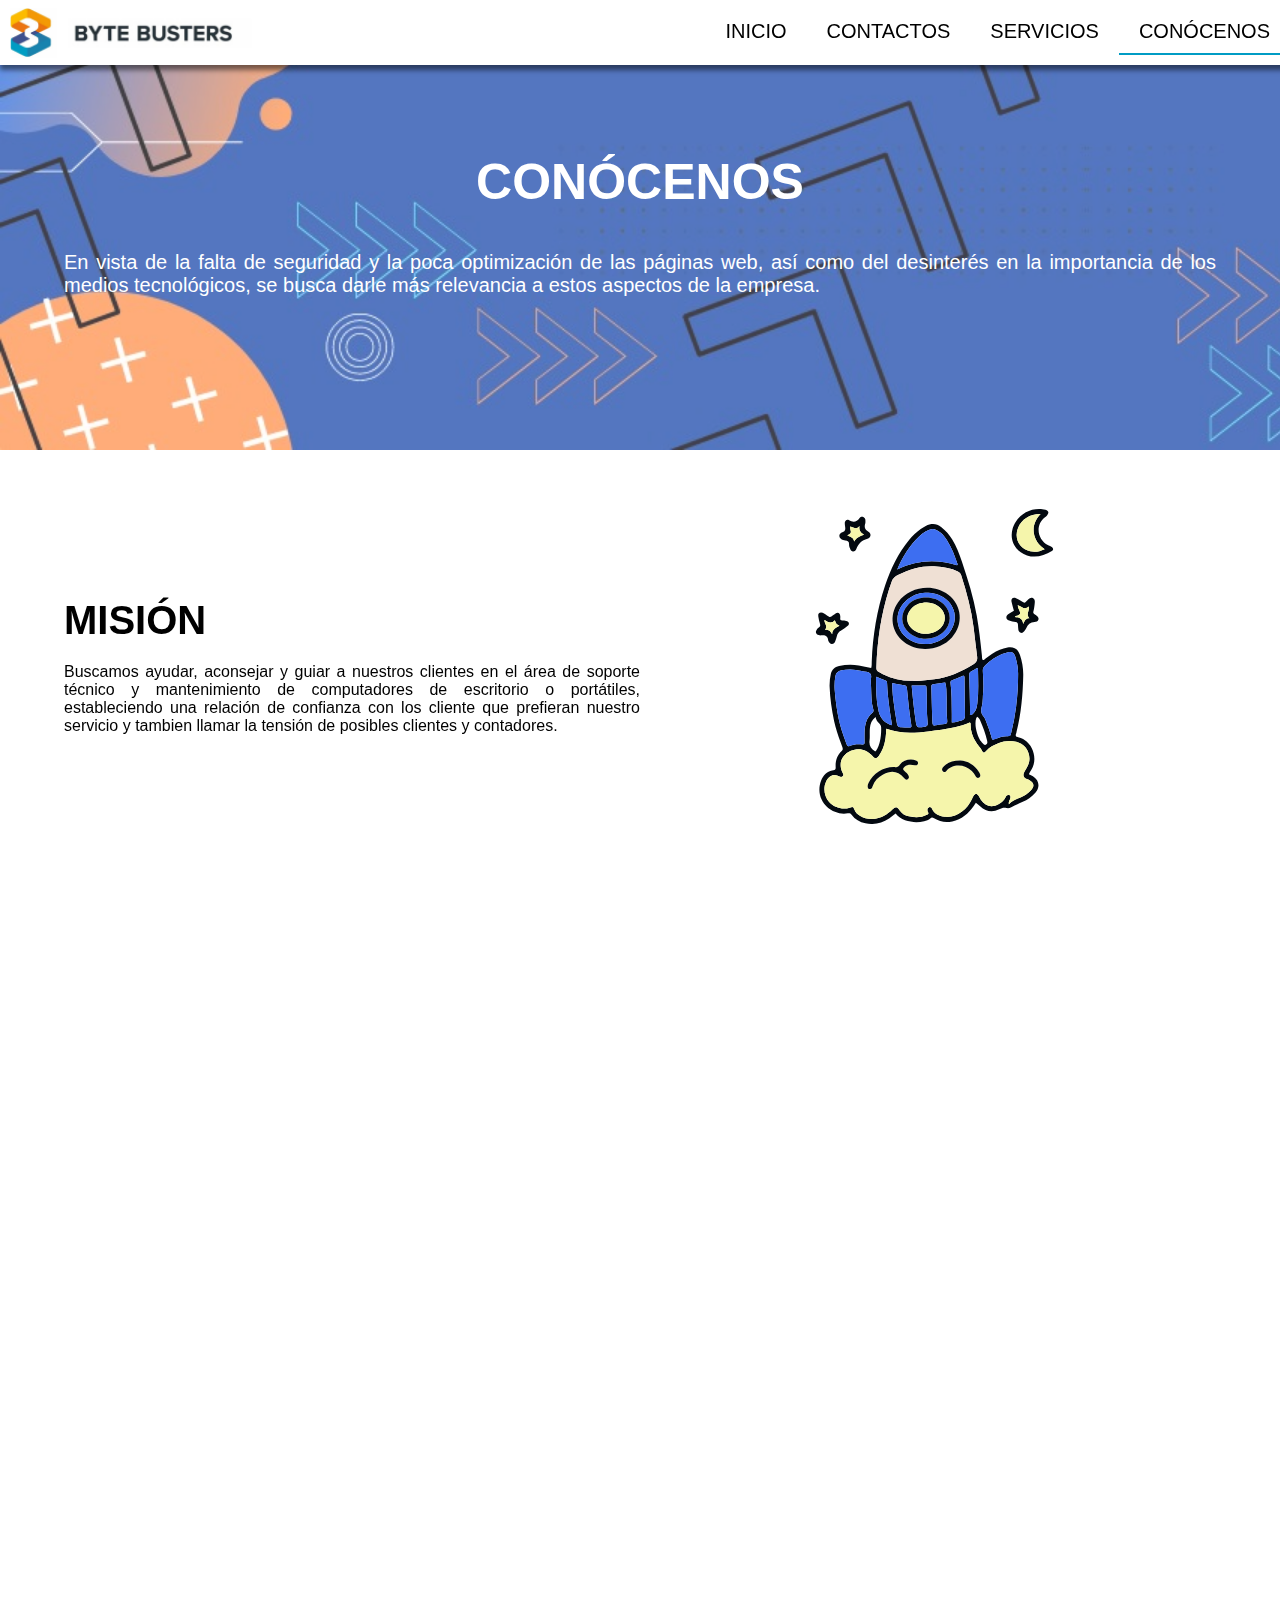
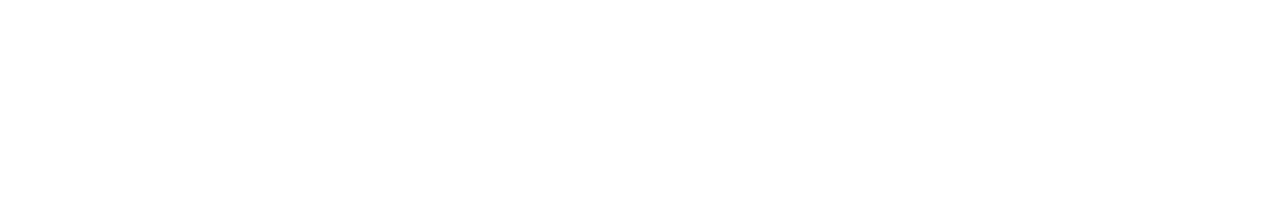
<file: Conocenos.html>
<!DOCTYPE html>
<html lang="en">
<head>
    <meta charset="UTF-8">
    <meta name="viewport" content="width=device-width, initial-scale=1.0">
    <title>BYTE BUSTERS</title>
    <link rel="icon" href="imagenes/logo.ico">
    <link rel="stylesheet" href="Conocenos.css">
    <link href="https://unpkg.com/aos@2.3.1/dist/aos.css" rel="stylesheet">
</head>
<body>

    <div class="head">
        <a href="index.html"class="logo"><img src="imagenes/cabecera.png" alt="" class="logo"></a>

        <div  onclick="toggleSidebar()">
            <img class="chat-icon" src="imagenes/Barri.png">
        </div>
    
        <div class="sidebar" id="mySidebar">
            <div class="close-btn" onclick="toggleSidebar()">

            </div>
                <nav class="navbar">
                <a href="index.html" ><img src="imagenes/Casa1.png" class="loguito">Inicio</a>
                <a href="Contactanos.html"><img src="imagenes/Celu.png" class="loguito">Contactos</a>
                <a href="Servicios.html"><img src="imagenes/llave.svg" class="loguito">Servicios</a>
                <a href="Conocenos.html" class="Line"><img src="imagenes/logo vector.svg" class="loguito">Conócenos</a>
                
                </ul>
                </nav>
        </div>
    </div>
    <header class="header">
        <h1>Conócenos</h1>  
        <p class="parag">En vista de la falta de seguridad y la poca optimización de las páginas web, así como del desinterés en la importancia de los medios tecnológicos, se busca darle más relevancia a estos aspectos de la empresa. 
        </p>
    </header>
    <br>
    <br>
    <div class="pagina">
        <article data-aos="fade-up">
        <div class="objecttwo">
            <h2 >MISIÓN</h2>
            <p>Buscamos ayudar, aconsejar y guiar a nuestros clientes en el área de soporte técnico y 
                mantenimiento de computadores de escritorio o portátiles, estableciendo una relación de confianza con los cliente que prefieran nuestro servicio y tambien llamar la tensión de posibles clientes y contadores.</p>
            </div>
            <div class="object">
                <img src="imagenes/MISION.svg" >
            </div>
        </article>
        <br>
        <br>
        <article data-aos="fade-up">
            <div class="object">
                <img src="imagenes/VISION.svg" >
            </div>
            <div class="objecttwo">
            <h2>VISIÓN</h2>
            <p>Deseamos convertirnos en una empresa líder en mantenimiento de computadoras, tanto de escritorio como portátiles, y en soporte técnico en Colombia en un plazo de 4 años (2028).
                 Buscamos ser reconocidos por la excelencia en el servicio, la confianza y la seguridad que proporcionamos a nuestros clientes, así como por nuestro liderazgo e innovación en el sector.</p>
            </div>
        </article>
        <br>
        <br>
        <article data-aos="fade-up">
            <div class="objecttwo">
            <h2>OBJETIVOS</h2>
            <ul>
                <li>Desarrollar y terminar nuestra proyecto de grado y presentarse lo a un inversionista para venderlo.</li>
                <li>Ser reconocida como una empresa que brinda un servicio de mantenimiento de computadoras portátiles y de escritorio y soporte técnico de calidad.</li>
                <li>Mantenernos actualizados en los aspectos de mantenimiento y soporte técnico para brindar a nuestros clientes la mejor atención y servicio.</li>
                <li>Desarrollar un video juego innovador y atractivo para que este se adapte a las tendencias y innovaciones del mercado.</li>
                <li>Brindar asesoría a clientes sobre actualizaciones de hardware y software para mejorar el rendimiento de sus sistemas.</li>
            </ul>
            </div>
            <div class="object">
                <img src="imagenes/OBJETIVOS.svg" >
            </div>
        </article>

</div>
    <footer class="hole">
    </footer>
    <script src="El scripgt.js" defer></script>
    <script src="https://unpkg.com/aos@2.3.1/dist/aos.js"></script>
</body>
</html>
</file>
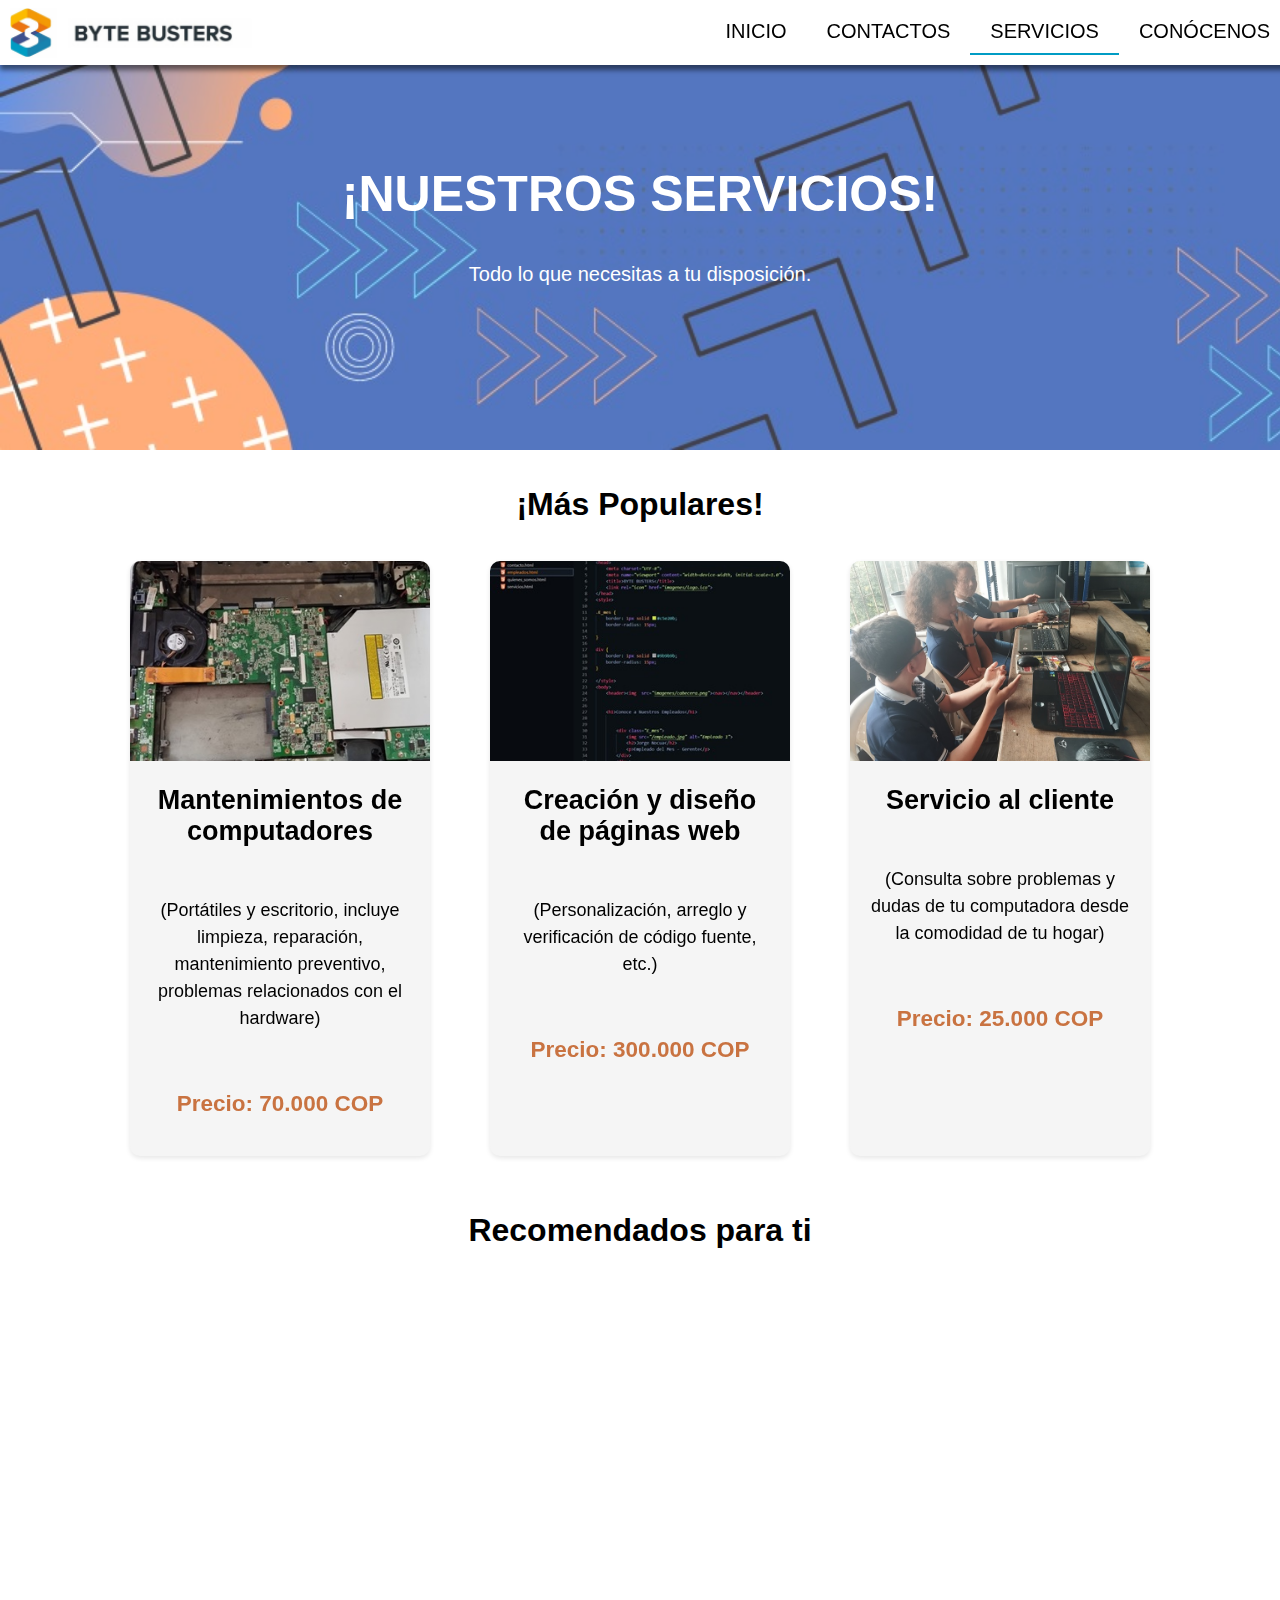
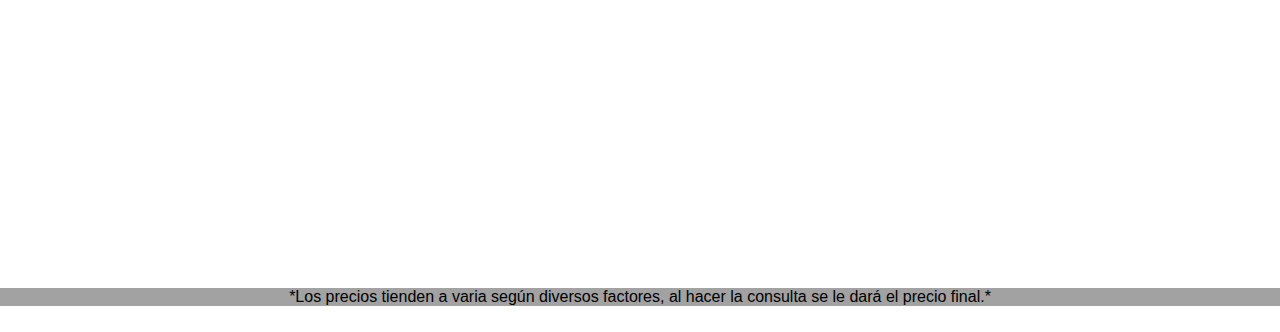
<file: Servicios.html>
<!DOCTYPE html>
<html lang="en">
<head>
    <meta charset="UTF-8">
    <meta name="viewport" content="width=device-width, initial-scale=1.0">
    <title>BYTE BUSTERS</title>
    <link rel="icon" href="imagenes/logo.ico">
    <link rel="stylesheet" href="General.css">
    <link rel="stylesheet" href="Servicios.css">
    <link href="https://unpkg.com/aos@2.3.1/dist/aos.css" rel="stylesheet">
</head>
<body>

    <div class="head">
        <a href="index.html"class="logo"><img src="imagenes/cabecera.png" alt="" class="logo"></a>

        <div  onclick="toggleSidebar()">
            <img class="chat-icon" src="imagenes/Barri.png">
        </div>
    
        <div class="sidebar" id="mySidebar">
            <div class="close-btn" onclick="toggleSidebar()">

            </div>
                <nav class="navbar">
                <a href="index.html" ><img src="imagenes/Casa1.png" class="loguito">Inicio</a>
                <a href="Contactanos.html"><img src="imagenes/Celu.png" class="loguito">Contactos</a>
                <a href="Servicios.html" class="Line"><img src="imagenes/llave.svg" class="loguito">Servicios</a>
                <a href="Conocenos.html"><img src="imagenes/logo vector.svg" class="loguito">Conócenos</a>
                
                </ul>
                </nav>
        </div>
    </div>
    <header class="header">
        <h1 class="title">¡NUESTROS SERVICIOS!</h1>  
        <p>Todo lo que necesitas a tu disposición.
        </p>
    </header>

   
    <br>
    <br>
    <h2 class="titulo">¡Más Populares!</h2> 
    <br>   
<article class="1">
    <div class="servicio"data-aos="fade-up">
        <img src="imagenes\servicio3.jpg" alt="imagen del servicio">
        <h2>Mantenimientos de computadores</h2>
        <p>(Portátiles y escritorio, incluye limpieza, reparación, mantenimiento preventivo, problemas relacionados con el hardware)</p>
        <p>Precio: 70.000 COP</p>
    </div>

   
<div class="servicio"data-aos="fade-up">
    <img src="imagenes\servicio2.jpg" alt="imagen del servicio">
    <h2>Creación y diseño de páginas web</h2>
    <p>(Personalización, arreglo y verificación de código fuente, etc.)</p>
    <p>Precio: 300.000 COP</p>
</div>


<div class="servicio"data-aos="fade-up">
    <img src="imagenes/servicio5.jpg" alt="imagen del servicio">
    <h2>Servicio al cliente</h2>
    <p>(Consulta sobre problemas y dudas de tu computadora desde la comodidad de tu hogar)</p>
    <p>Precio: 25.000 COP</p>
</div>
</article>
<br><br>
<h2 class="titulo">Recomendados para ti</h2>
<br>
<article class="2">



<div class="servicio"data-aos="fade-up">
    <img src="imagenes\servicio4.jpg" alt="imagen del servicio">
    <h2>Instalación de software</h2>
    <p>(Formateo e instalación de sistemas operativos)</p>
    <p>Precio: 60.000 COP</p>
</div>


<div class="servicio"data-aos="fade-up">
    <img src="imagenes/servicio6.jpg" alt="imagen del servicio">
    <h2>Creación y administración de redes sociales</h2>
    <p>(Promocionar, asegurar y administrar redes sociales)</p>
    <p>Precio: 100.000 COP</p>
</div>


<div class="servicio"data-aos="fade-up">
    <img src="imagenes\servicio1.jpg" alt="imagen del servicio">
    <h2>Instalación de redes</h2>
    <p>(Cotización, ponchado, monitoreo)</p>
    <p class="precio">Precio: 400.000 COP</p>
</div>

</article>
<br><br>
<footer>*Los precios tienden a varia según diversos factores, al hacer la consulta se le dará el precio final.*  </footer>

    <script src="El scripgt.js" defer></script>
    <script src="https://unpkg.com/aos@2.3.1/dist/aos.js"></script>

</body>
</html>
</file>
<file: Conocenos.css>
*{
    margin: 0%;
    padding: 0%;
    font-size: 100%;
    font-family: sans-serif;
    text-decoration: none;
}
.loguito{
    display: none;
}
.Line{
    border-bottom: solid 2px #009CC4;
}
.pagina {
    text-align: center;
}
.head {
    display: flex;
    align-items: center;
    justify-content: space-between;
    height: 65px;
    background-color: white;
    position: fixed;
    width: 100%;
    padding-left: 10px;
    box-shadow: 0px 5px 5px rgba(0, 0, 0, 0.5);
    z-index: 400;
}
.logo{ 
    width: auto;
    height: 50px;
    }
.chat-icon{
    visibility: hidden;
    display: none;
}

.navbar {
    display: flex;
    list-style: none;
    padding: 0;
    margin: 0;
  }
  
.navbar a {
    display: block;
    padding-left: 20px;
    padding-right: 20px;
    color: black;
    text-decoration: none;
    text-transform: uppercase;
    font-size: 20px;
    padding-top: 10px;
    padding-bottom: 10px;
  }
.freeze{ 
    display:block;
}
  
.navbar a:hover {
    color: #FDBC00;
  }
.header{
    height: 50vh !important;
    display: flex;
    position: relative;
    color: white;
    flex-direction: column;
    justify-content: center;
    align-items: center;
    box-shadow: none;
    padding-left: 5%;
    padding-right: 5%;
    z-index: 4;
}
.header h1{
    margin-bottom: 40px;
    font-size: 50px;
    text-transform: uppercase;
    color:white;
    position: relative;
}
.header p{
    font-size: 20px;  
    text-align: justify;
}
.header::before {
    content: '';
    background-image: url(imagenes/Barra2.jpg);
    background-size: cover; 
    opacity: 0.75;
    position: absolute;
    top: 0;
    left: 0;
    width: 100%;
    height: 50vh;
    z-index: -1;
  } 
  /*Aquí empieza conócenos*/
article{
    display: flex; 
    flex-wrap: wrap; 
    justify-content: center;
    height: 40vh;
    width: 100%;
}
.object{
    width: 45%;
    display: flex;
    flex-direction: column;
    justify-content: center;
    text-align: justify;
    
}
.objecttwo{
    width: 45%;
    display: flex;
    flex-direction: column;
    justify-content: center;
    text-align: justify;
}
.objecttwo h2 {
    font-size: 40px;
    text-transform: uppercase;
    padding-bottom: 20px;
}
.objecttwo p{
    font-size: 16px;
}
.object img{
    height: 35vh;
}
.hole{
    height: 20vh;
}

  @media (min-width: 1px) and (max-width: 1023px){
    .chat-icon {
    height: 36px;
    width: 52.8px;
    cursor: pointer;
    position: fixed;
    right: 10px;
    text-align: center;
    z-index: 9000;
    top: 4.5px;
    visibility: visible;
    display: flex;
}


.sidebar {
    height: 100%;
    width: 0;
    position: fixed;
    top: 0;
    right: 0;
    background-color: white;
    transition: 1s;
    z-index: 300;
}

.navbar{
    display: flex;
    flex-direction: column;
    align-items: flex-start;
    margin-top: 50px;
  }
.navbar a{
    padding: 10px 20px;
    color: black;
    font-size: 20px;    
  }
.head {
    display: flex;
    align-items: center;
    justify-content: space-between;
    height: 45px;
    background-color: white;
    position: fixed;
    width: 100%;
    padding-left: 10px;
    box-shadow: 0px 5px 5px rgba(0, 0, 0, 0.5);
    z-index: 400;
}
.logo{ 
    width: auto;
    height: 40px;
    }
.loguito{
    height: 20px; 
    width: auto;
    padding-right: 5px;
    display: inline-block;
    }
    
}
</file>
<file: General.css>
*{
    margin: 0%;
    padding: 0%;
    font-size: 100%;
    font-family: sans-serif;
    text-decoration: none;
}
.loguito{
    display: none;
}
.Line{
    border-bottom: solid 2px #009CC4;
}
.pagina {
    text-align: center;
}
.head {
    display: flex;
    align-items: center;
    justify-content: space-between;
    height: 65px;
    background-color: white;
    position: fixed;
    width: 100%;
    padding-left: 10px;
    box-shadow: 0px 5px 5px rgba(0, 0, 0, 0.5);
    z-index: 400;
}
.logo{ 
    width: auto;
    height: 50px;
    }
.chat-icon{
    visibility: hidden;
    display: none;
}

.navbar {
    display: flex;
    list-style: none;
    padding: 0;
    margin: 0;
  }
  
.navbar a {
    display: block;
    padding-left: 20px;
    padding-right: 20px;
    color: black;
    text-decoration: none;
    text-transform: uppercase;
    font-size: 20px;
    padding-top: 10px;
    padding-bottom: 10px;
  }
  
.navbar a:hover {
    color: #FDBC00;
  }
.header{
    height: 50vh !important;
    display: flex;
    position: relative;
    color: white;
    flex-direction: column;
    justify-content: center;
    align-items: center;
    box-shadow: none;
    padding-left: 100px;
    padding-right: 100px;
    z-index: 4;
}
.header h1{
    margin-bottom: 40px;
    font-size: 50px;
    text-transform: uppercase;
    color:white;
    position: relative;
}
.header p{
    font-size: 20px;  
    text-align: justify;
}
.header::before {
    content: '';
    background-image: url(imagenes/Barra2.jpg);
    background-size: cover; 
    opacity: 0.75;
    position: absolute;
    top: 0;
    left: 0;
    width: 100%;
    height: 50vh;
    z-index: -1;
  } 
  @media (min-width: 1px) and (max-width: 1023px){
    .chat-icon {
    height: 36px;
    width: 52.8px;
    cursor: pointer;
    position: fixed;
    right: 10px;
    text-align: center;
    z-index: 9000;
    top: 4.5px;
    visibility: visible;
    display: flex;
}


.sidebar {
    height: 100%;
    width: 0;
    position: fixed;
    top: 0;
    right: 0;
    background-color: white;
    transition: 1s;
    z-index: 300;
}

.navbar{
    display: flex;
    flex-direction: column;
    align-items: flex-start;
    margin-top: 50px;
  }
.navbar a{
    padding: 10px 20px;
    color: black;
    font-size: 20px;    
  }
.head {
    display: flex;
    align-items: center;
    justify-content: space-between;
    height: 45px;
    background-color: white;
    position: fixed;
    width: 100%;
    padding-left: 10px;
    box-shadow: 0px 5px 5px rgba(0, 0, 0, 0.5);
    z-index: 400;
}
.logo{ 
    width: auto;
    height: 40px;
    }
.loguito{
    height: 20px; 
    width: auto;
    padding-right: 5px;
    display: inline-block;
    }
    
}
/* Media query para pantallas pequeñas (celulares en vertical) */
@media (max-width: 600px) {
    /* Ajusta el encabezado */
    .header h1 {
      font-size: 24px;
    }
  
    .header p {
      font-size: 16px;
      padding-left: 20px;
      padding-right: 20px;
    }
  
    /* Ajusta el tamaño de las imágenes en el artículo */
    .uno {
      width: 90%;
    }
  
    /* Centra el texto y ajusta los márgenes */
    .parrafo, ul {
      margin-left: 5%;
      margin-right: 5%;
      font-size: 16px;
    }
  }
  
  /* Media query para pantallas medianas (tabletas y celulares en horizontal) */
  @media (min-width: 601px) and (max-width: 1023px) {
    .header h1 {
      font-size: 32px;
    }
  
    .header p {
      font-size: 18px;
      padding-left: 40px;
      padding-right: 40px;
    }
  
    .uno {
      width: 70%;
    }
  
    .parrafo, ul {
      margin-left: 10%;
      margin-right: 10%;
      font-size: 17px;
    }
  }
  
  /* Media query para pantallas grandes (computadoras de escritorio) */
  @media (min-width: 1024px) {
    /* Mantén los estilos actuales */
    .header h1 {
      font-size: 50px;
    }
  
    .header p {
      font-size: 20px;
      padding-left: 100px;
      padding-right: 100px;
    }
  
    .uno {
      width: 35%;
    }
  
    .parrafo, ul {
      margin-left: 18%;
      margin-right: 18%;
      font-size: 18px;
    }
  }
</file>
<file: Servicios.css>
/* Desde aca comienza en css de la pagina de servicios */

.titulo {
  font-family: sans-serif;
  font-size: 200%;
  text-align: center;
 
}


article {
  display: flex; 
  flex-wrap: wrap; 
  justify-content: center;
  gap: 20px; 
  
}


.servicio {
  background-color: #F5F5F5;
  border-radius: 10px;
  box-shadow: 0 2px 5px rgba(0, 0, 0, 0.1);
  overflow: hidden;
  width: 300px;
  margin: 20px;
  transition: transform 2s;

}

.servicio:hover{
transform: scale(1.2);
box-shadow: 0 4px 10px rgba(0, 0, 0, 0.3);
cursor: pointer;
transition: 2s;
}

.servicio img {
  width: 100%;
  height: 200px;
  object-fit: cover;
}


.servicio h2, .servicio p { 
  padding: 20px;
  text-align: center; 
}


.servicio h2 {
  font-size: 3vh;
  font-weight: bold;
  margin-bottom: 10px;
}

.servicio p {
  font-size: 2vh;
  line-height: 1.5;
  margin-bottom: 15px;
}


.servicio p:last-of-type { 
  font-size: 2.5vh;
  font-weight: bold;
  color: #c97341; 
}



footer {
  text-align: center;
  background-color: rgba(0, 0, 0, 0.363);
}


/* Aca finaliza */
</file>
